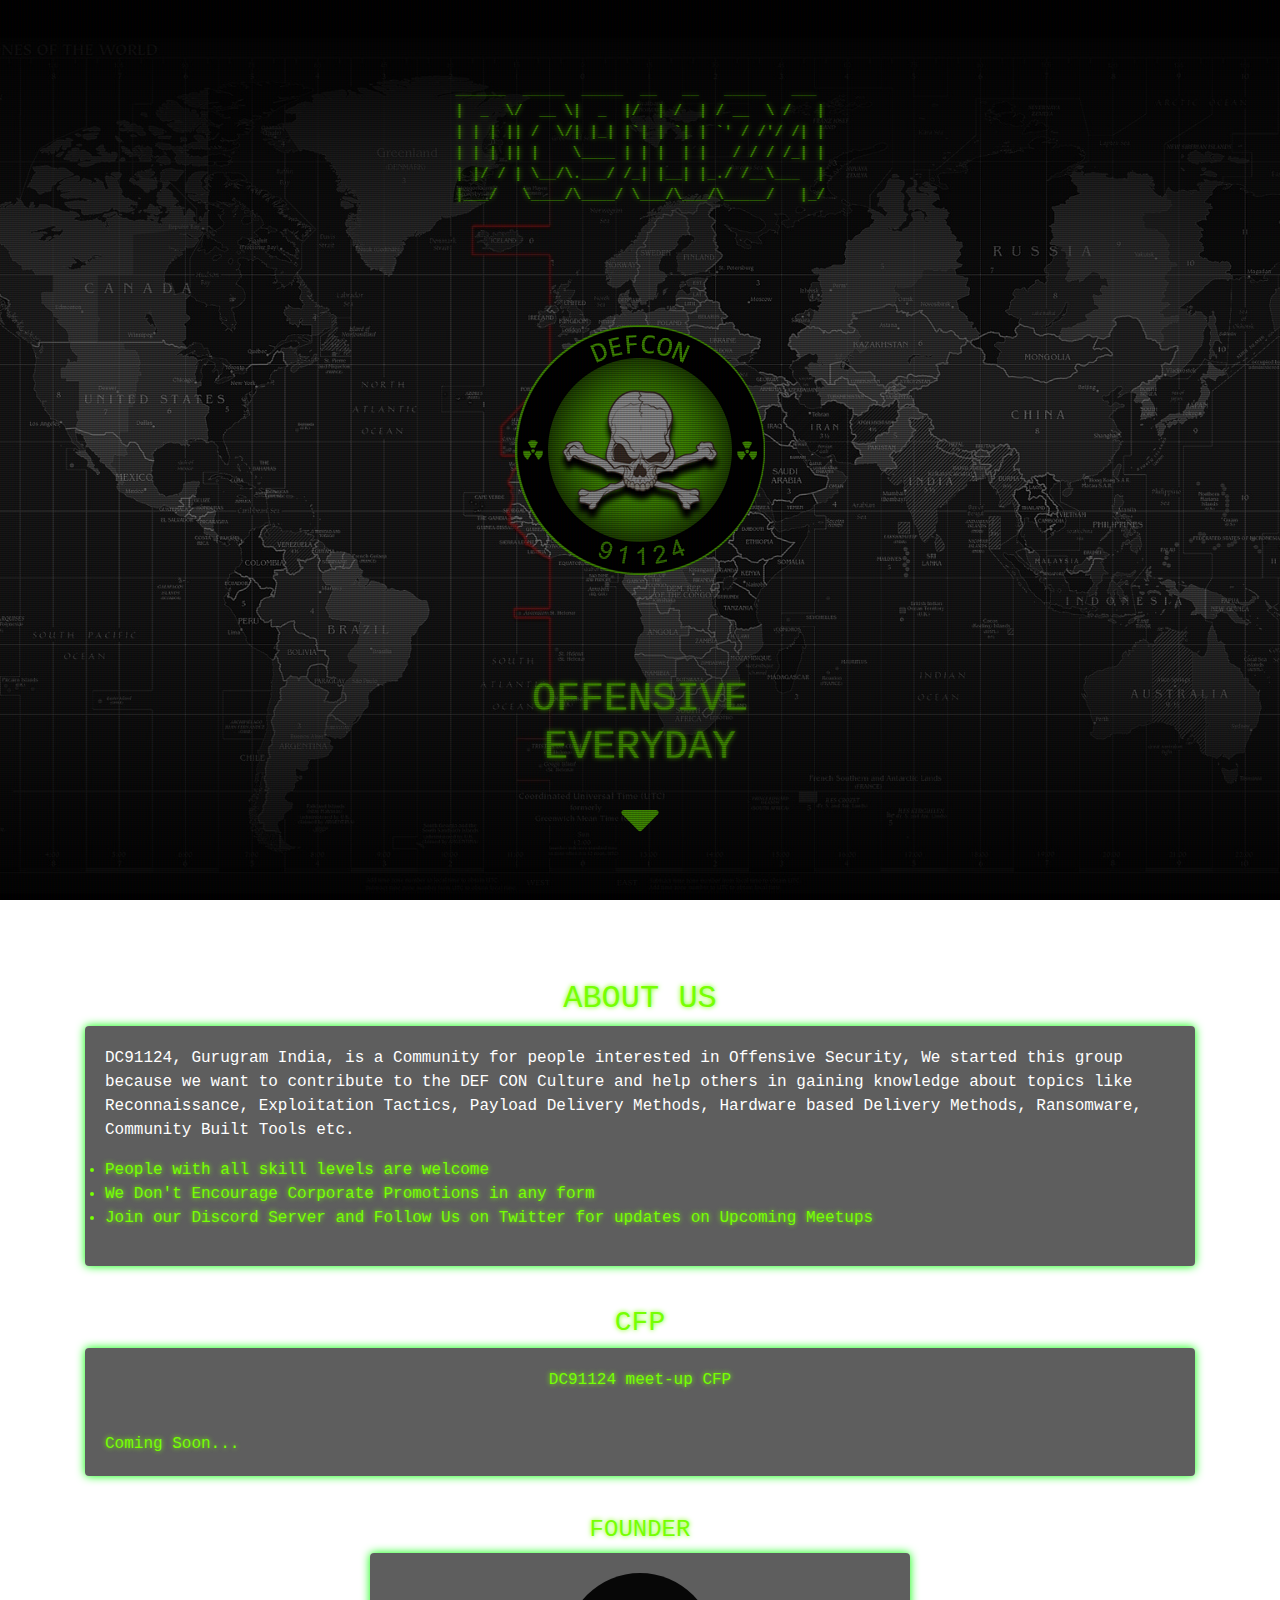
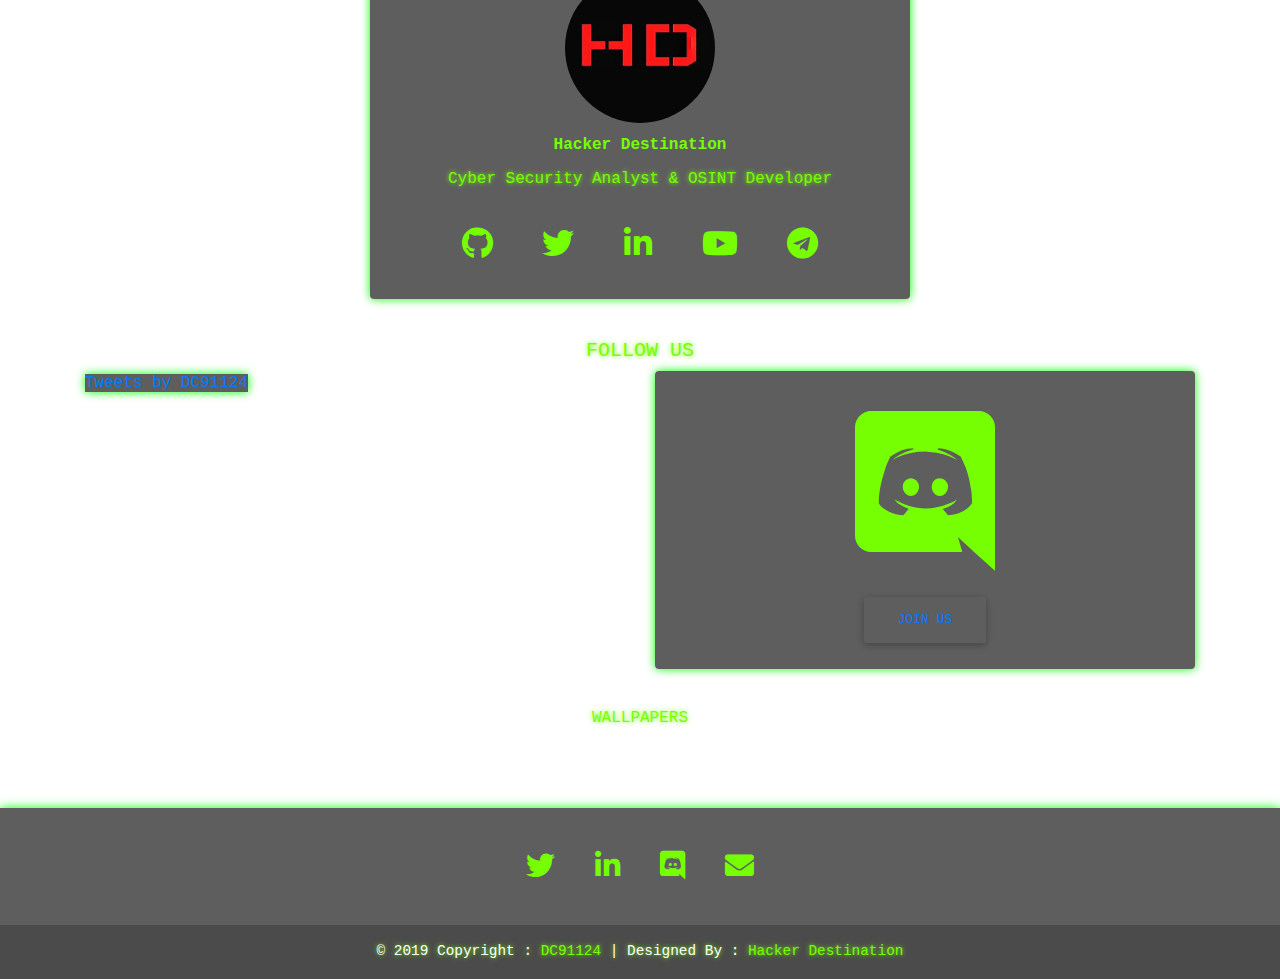
<file: index.html>
<!DOCTYPE html>
<html lang="en">
<head>
	<script async src="https://www.googletagmanager.com/gtag/js?id=UA-147989652-1"></script>
	<script>
	  window.dataLayer = window.dataLayer || [];
	  function gtag(){dataLayer.push(arguments);}
	  gtag('js', new Date());
	  gtag('config', 'UA-147989652-1');
	</script>

	<title>DC91124 | DEFCON Gurugram Group</title>
	<meta name="theme-color" content="#212121">
	<meta name="application-name" content="DC91124"/>
	<meta name="mobile-web-app-capable" content="yes">
	<meta name="msapplication-TileColor" content="#212121" />
	<meta http-equiv="Content-Type" content="text/html; charset=utf-8" />
	<meta name="viewport" content="width=device-width, initial-scale=1.0"/>

	<meta name="description" content="DC91124, Gurugram India, is a Community for people interested in Offensive Security, We started this group bacause we want to contribute to the DEF CON Culture...">
	<meta property="og:title" content="DC91124 | DEFCON Gurugram Group">
	<meta property="og:url" content="https://DC91124.org">
	<meta property="og:description" content="DC91124, Gurugram India, is a Community for people interested in Offensive Security, We started this group bacause we want to contribute to the DEF CON Culture...">
	<meta property="og:image" content="https://DC91124.org/img/og_DC91124.png">
	<meta property="og:type" content="website">

	<meta name="twitter:card" content="summary_large_image">
	<meta name="twitter:site" content="@OffcialDc91124">
	<meta name="twitter:title" content="DC91124 | DEFCON Gurugram Group">
	<meta name="twitter:description" content="DC91124, Gurugram India, is a Community for people interested in Offensive Security, We started this group bacause we want to contribute to the DEF CON Culture...">
	
	<link rel="apple-touch-icon" sizes="180x180" href="../apple-touch-icon.png">
	<link rel="icon" type="image/png" sizes="32x32" href="../favicon-32x32.png">
	<link rel="icon" type="image/png" sizes="16x16" href="../favicon-16x16.png">
	<link rel="manifest" href="../site.webmanifest">
	<link rel="mask-icon" href="../safari-pinned-tab.svg" color="#5bbad5">
	<link rel="shortcut icon" href="../favicon.ico">
	<meta name="msapplication-TileColor" content="#00a300">
	<meta name="msapplication-config" content="../browserconfig.xml">
	
	<link rel="stylesheet" href="../css/pace-theme-center-simple.min.css">
	<script src="../js/pace.min.js"></script>
	<link rel="stylesheet" href="../css/bootstrap.min.css">
	<link rel="stylesheet" href="../css/mdb.min.css">
	<link rel="stylesheet" href="../css/all.min.css">
	<link rel="stylesheet" href="../css/style.css">
</head>
<body>
	<div class="cover"></div>

	<div class="banner">
<pre class="ascii">
______  _____  _____  __   __   _____   ___ 
|  _  \/  __ \|  _  |/  | /  | / __  \ /   |
| | | || /  \/| |_| |`| | `| | `' / /'/ /| |
| | | || |    \____ | | |  | |   / / / /_| |
| |/ / | \__/\.___/ /_| |__| |_./ /__\___  |
|___/   \____/\____/ \___/\___/\_____/   |_/
</pre>
		<div class="coin">
			<div class="front_inner"></div>
			<div class="back_inner"></div>
			<div class="front"></div>
			<div class="back"></div>
		</div>
		<h1 class="term-green tagline text-center">OFFENSIVE<br>EVERYDAY</h1>
		<a class="down-action" href="#about">
			<i class="fas fa-caret-down fa-4x"></i>
		</a>
	</div>
	
	<div class="container container-margin">

		<h2 class="term-green text-center">ABOUT US</h2>
		
		<div class="card dark-transparent bgap" id="about">
			<div class="card-body">
				<p class="white-text">DC91124, Gurugram India, is a Community for people interested in Offensive Security, We started this group because we want to contribute to the DEF CON Culture and help others in gaining knowledge about topics like Reconnaissance, Exploitation Tactics, Payload Delivery Methods, Hardware based Delivery Methods, Ransomware, Community Built Tools etc.
				<br>
				<li class="term-green">People with all skill levels are welcome</li>
				<li class="term-green">We Don't Encourage Corporate Promotions in any form</li>
				<li class="term-green">Join our Discord Server and Follow Us on Twitter for updates on Upcoming Meetups</li>
			</p>
			</div>
		</div>

		<h3 class="term-green text-center">CFP</h3>

		<div class="row">
			<div class="col-sm-12 col-lg-12">
				<div class="card dark-transparent bgap">
					<div class="card-body text-center">
						<span class="term-green">DC91124 meet-up CFP</span>
					</div>
					<div class='card-body'>
						<span class="term-green">	
					<span class="term-green">Coming Soon...</span>
				</span>
			</div>
				</div>
			</div>
		</div>

		<h4 class="term-green text-center">FOUNDER</h4>
		
		<div class="row justify-content-center">
			
			<div class="col-lg-6 center col-sm-12">
				<div class="card dark-transparent bgap">
					<div class="card-body text-center">
						<a href="https://h4ck3rd3stinati0n.blogspot.com">
							<img class="profile-img green-hover" src="../img/hd.jpg" alt="Hacker Destination">
							<p class="profile-name">Hacker Destination</p>
						</a>
						<p class="term-green">Cyber Security Analyst & OSINT Developer</p>
						<a href="https://github.com/itsmehacker">
							<i class="icon fab fa-github fa-2x"></i>
						</a>
						<a href="https://twitter.com/hackerdestinat1">
							<i class="icon fab fa-twitter fa-2x"></i>
						</a>
						<a href="https://www.linkedin.com/in/hackerdestination">
							<i class="icon fab fa-linkedin-in fa-2x"></i>
						</a>
						<a href="https://www.youtube.com/channel/UCTjBL9rT8AFTGX-B5Q74RsA">
							<i class="icon fab fa-youtube fa-2x"></i>
						</a>
						<a href="https://t.me/hackerdestination01">
							<i class="icon fab fa-telegram fa-2x"></i>
						</a>
					</div>
				</div>
			</div>
		</div>
	</center>
		<h5 class="term-green text-center">FOLLOW US</h5>
		
		<div class="row">
			<div class="col-lg-6 col-sm-12 bgap">
				<a class="twitter-timeline" data-width="100%" data-height="565px" data-dnt="true" data-theme="dark" data-chrome="transparent noborders nofooter" data-link-color="#76ff03" href="https://twitter.com/OffcialDc91124?ref_src=twsrc%5Etfw">Tweets by DC91124</a> 
				<script async src="https://platform.twitter.com/widgets.js" charset="utf-8"></script> 
			</div>

			<div class="col-lg-6 col-sm-12 bgap">
				<div class="card green-outline dark-transparent discord-card">
					<div class="card-body true-center">
						<div class="container">
							<div class="row">
								<div class="col text-center">
									<i class="icon fab fa-discord fa-10x"></i>
								</div>
							</div>
							<div class="row">
								<div class="col text-center">
									<a href="https://discord.gg/Uk8WnjQ">
										<button class="btn green-btn green-hover">Join Us</button>
									</a>
								</div>
							</div>
						</div>
					</div>
				</div>
			</div>
		</div>

		<h6 class="card-title term-green text-center">WALLPAPERS</h6>
<!--
		<div class="row">
			<div class="col-sm-12 col-lg-12">
				<div onclick="location.href='https://DC91124.org/wallpapers.html'"; style="cursor: pointer;" class="card card-image wall-card green-outline dark-transparent bgap">
				</div>
			</div>
		</div>
-->
	</div>

	<footer class="page-footer font-small dark-transparent">
		<div class="container">
	    	<div class="row">
	      		<div class="col-lg-12 col-sm-12">
	        		<div class="mb-5 flex-center">
	        	  		<a href="https://twitter.com/OffcialDc91124">
	            			<i class="icon fab fa-twitter fa-2x"></i>
	          			</a>
	          			<a href="https://www.linkedin.com/company/DC91124">
	           	 			<i class="icon fab fa-linkedin-in fa-2x"></i>
	          			</a>
	          			<a href="https://discord.gg/TwAEXba">
	          				<i class="icon fab fa-discord fa-2x"></i>
	          			</a>
	          			<a href="mailto:dcg91124@gmail.com">
	          				<i class="icon fas fa-envelope fa-2x"></i>
	          			</a>
	        		</div>
	      		</div>
	    	</div>
	  	</div>
	  
	  	<div class="footer-copyright text-center py-3 term-green"><span class="white-text">© 2019 Copyright : </span>
	    	<a href="https://DC91124.org"><span class="term-green">DC91124</span></a>
	  		<span class="white-text"> | </span>
	  		<span class="white-text">Designed By : </span>
	  		</span><span class="term-green">Hacker Destination</span>
	  	</div>
	</footer>

	<script src="../js/jquery-3.4.1.min.js"></script>
	<script src="../js/bootstrap.min.js"></script>
	<script src="../js/mdb.min.js"></script>
	<script>
		Pace.on("done", function(){
		    $(".cover").fadeOut(1000);
		});
    </script>
</body>
</html>
</file>
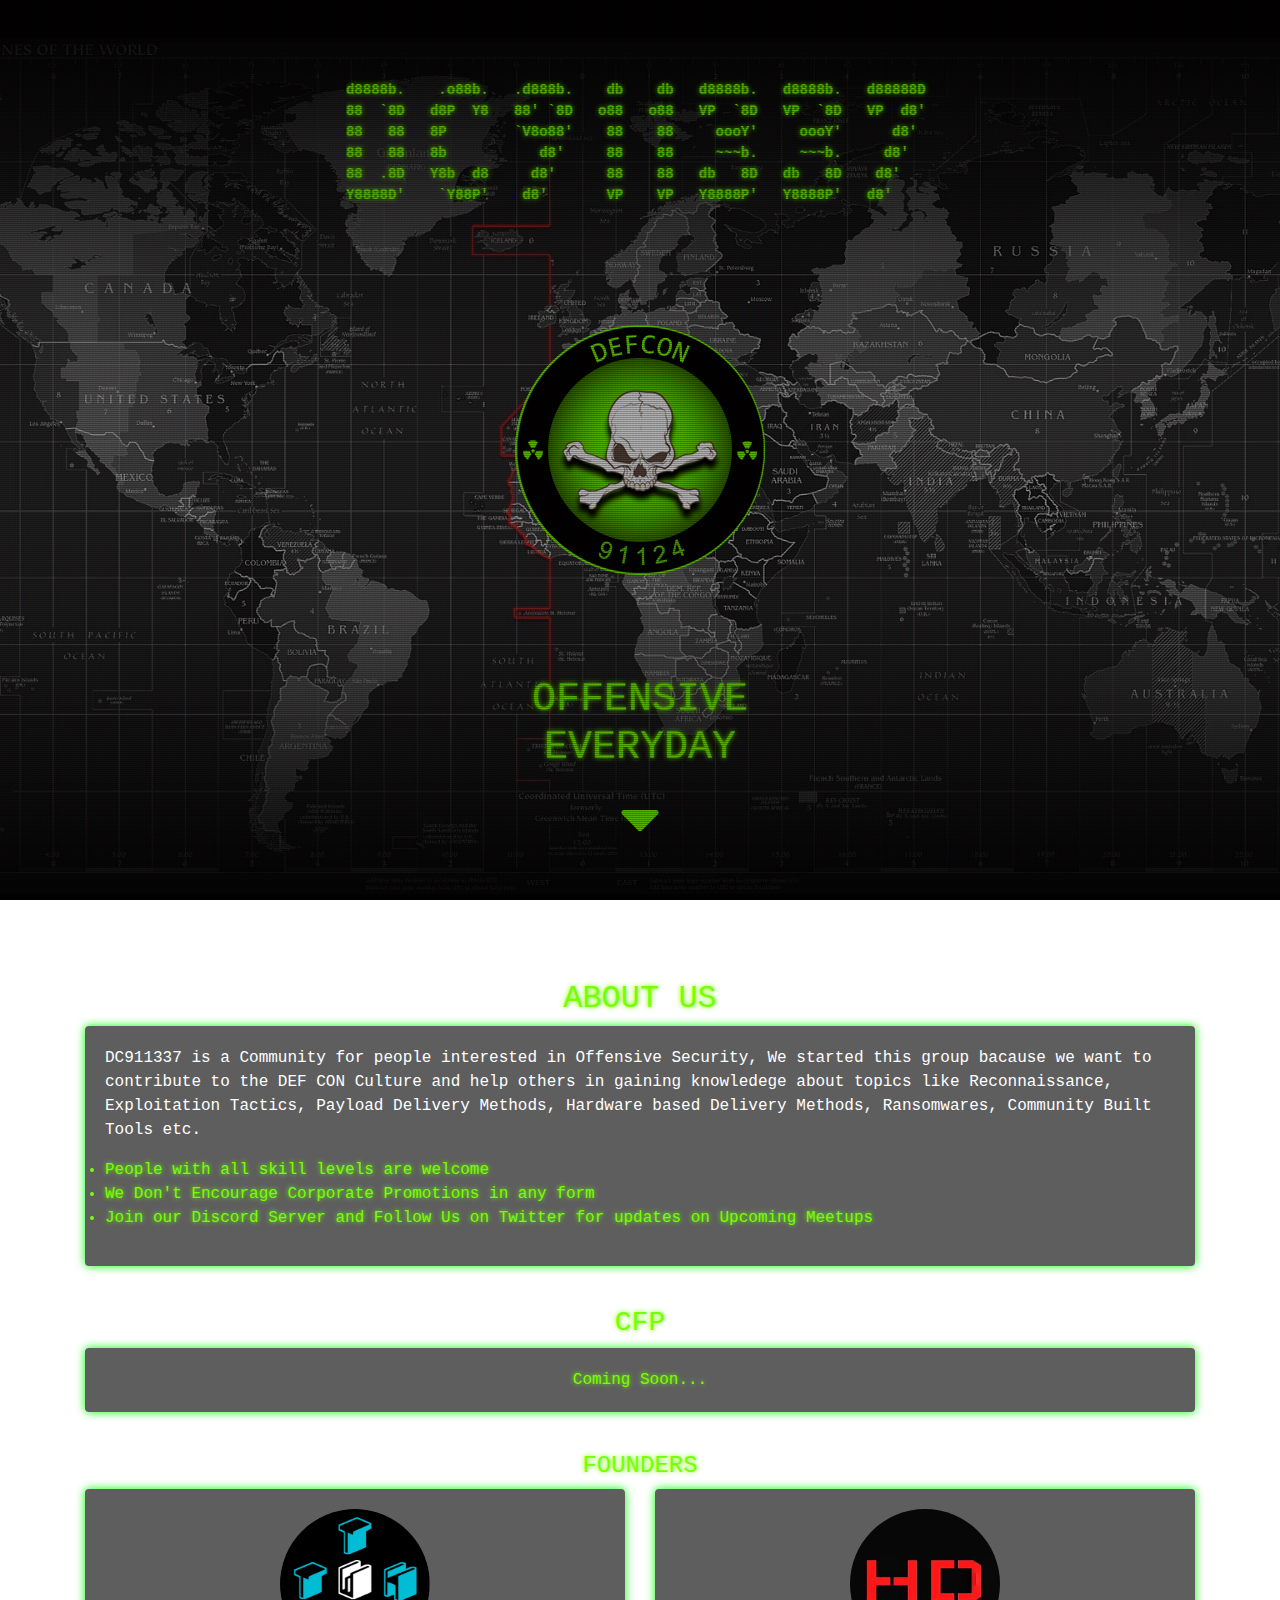
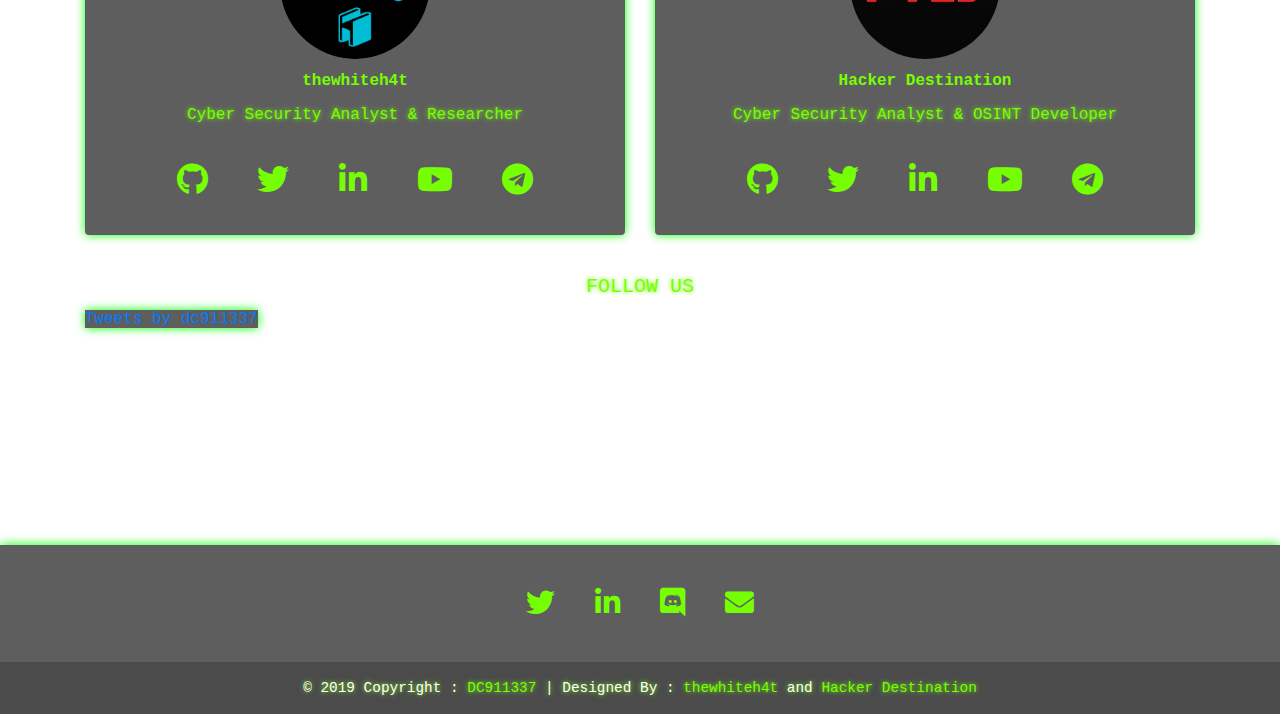
<file: dctest.html>
<!DOCTYPE html>
<html lang="en">
<head>
	<title>DEF CON Group 911337</title>
	<meta name="theme-color" content="#212121">
	<meta name="application-name" content="DC911337"/>
	<meta name="mobile-web-app-capable" content="yes">
	<meta name="msapplication-TileColor" content="#212121" />
	<meta http-equiv="Content-Type" content="text/html; charset=utf-8" />
	<meta name="viewport" content="width=device-width, initial-scale=1.0"/>

	<meta name="description" content="DC911337 is a Community for people interested in Offensive Security, We started this group bacause we want to contribute to the DEF CON Culture...">
	<meta property="og:title" content="DEF CON Group 911337">
	<meta property="og:url" content="https://dc911337.org">
	<meta property="og:description" content="DC911337 is a Community for people interested in Offensive Security, We started this group bacause we want to contribute to the DEF CON Culture...">
	<meta property="og:image" content="https://dc911337.org/img/og_dc911337.png">
	<meta property="og:type" content="website">

	<meta name="twitter:card" content="summary_large_image">
	<meta name="twitter:site" content="@dc911337">
	<meta name="twitter:creator" content="@thewhiteh4t">
	<meta name="twitter:title" content="DEF CON Group 911337">
	<meta name="twitter:description" content="DC911337 is a Community for people interested in Offensive Security, We started this group bacause we want to contribute to the DEF CON Culture...">
	<meta name="twitter:image" content="https://dc911337.org/img/og_dc911337.png">
	
	<link rel="apple-touch-icon" sizes="180x180" href="../apple-touch-icon.png">
	<link rel="icon" type="image/png" sizes="32x32" href="../favicon-32x32.png">
	<link rel="icon" type="image/png" sizes="16x16" href="../favicon-16x16.png">
	<link rel="manifest" href="../site.webmanifest">
	<link rel="mask-icon" href="../safari-pinned-tab.svg" color="#5bbad5">
	<link rel="shortcut icon" href="../favicon.ico">
	<meta name="msapplication-TileColor" content="#00a300">
	<meta name="msapplication-config" content="../browserconfig.xml">
	
	<link rel="stylesheet" href="../css/pace-theme-center-simple.min.css">
	<script src="../js/pace.min.js"></script>
	<link rel="stylesheet" href="../css/bootstrap.min.css">
	<link rel="stylesheet" href="../css/mdb.min.css">
	<link rel="stylesheet" href="../css/all.min.css">
	<link rel="stylesheet" href="../css/style.css">
</head>
<body>
	<div class="cover"></div>

	<div class="banner">
<pre>
d8888b.    .o88b.   .d888b.    db    db   d8888b.   d8888b.   d88888D 
88  `8D   d8P  Y8   88' `8D   o88   o88   VP  `8D   VP  `8D   VP  d8' 
88   88   8P        `V8o88'    88    88     oooY'     oooY'      d8'  
88   88   8b           d8'     88    88     ~~~b.     ~~~b.     d8'   
88  .8D   Y8b  d8     d8'      88    88   db   8D   db   8D    d8'    
Y8888D'    `Y88P'    d8'       VP    VP   Y8888P'   Y8888P'   d8'
</pre>
		<div class="coin">
			<div class="front_inner"></div>
			<div class="back_inner"></div>
			<div class="front"></div>
			<div class="back"></div>
		</div>
		<h1 class="term-green tagline text-center">OFFENSIVE<br>EVERYDAY</h1>
		<a class="down-action" href="#about">
			<i class="fas fa-caret-down fa-4x"></i>
		</a>
	</div>
	
	<div class="container container-margin">

		<h2 class="term-green text-center">ABOUT US</h2>
		
		<div class="card dark-transparent bgap" id="about">
			<div class="card-body">
				<p class="white-text">DC911337 is a Community for people interested in Offensive Security, We started this group bacause we want to contribute to the DEF CON Culture and help others in gaining knowledege about topics like Reconnaissance, Exploitation Tactics, Payload Delivery Methods, Hardware based Delivery Methods, Ransomwares, Community Built Tools etc.
				<br>
				<li class="term-green">People with all skill levels are welcome</li>
				<li class="term-green">We Don't Encourage Corporate Promotions in any form</li>
				<li class="term-green">Join our Discord Server and Follow Us on Twitter for updates on Upcoming Meetups</li>
			</p>
			</div>
		</div>

		<h3 class="term-green text-center">CFP</h3>

		<div class="row">
			<div class="col-sm-12 col-lg-12">
				<div class="card dark-transparent bgap">
					<div class="card-body text-center">
						<span class="term-green">Coming Soon...</span>
					</div>
				</div>
			</div>
		</div>

		<h4 class="term-green text-center">FOUNDERS</h4>
		
		<div class="row">
			<div class="col-lg-6 col-sm-12">
				<div class="card dark-transparent bgap">
					<div class="card-body text-center">
						<a href="https://thewhiteh4t.github.io">
							<img class="profile-img green-hover" src="../img/twh.png" alt="thewhiteh4t">
							<p class="profile-name">thewhiteh4t</p>
						</a>
						<p class="term-green">Cyber Security Analyst & Researcher</p>
						<a href="https://github.com/thewhiteh4t">
							<i class="icon fab fa-github fa-2x"></i>
						</a>
						<a href="https://twitter.com/thewhiteh4t">
							<i class="icon fab fa-twitter fa-2x"></i>
						</a>
						<a href="https://www.linkedin.com/in/lohityapushkar/">
							<i class="icon fab fa-linkedin-in fa-2x"></i>
						</a>
						<a href="https://www.youtube.com/c/thewhiteh4t">
							<i class="icon fab fa-youtube fa-2x"></i>
						</a>
						<a href="https://t.me/thewhiteh4t">
							<i class="icon fab fa-telegram fa-2x"></i>
						</a>
					</div>
				</div>
			</div>
			<div class="col-lg-6 col-sm-12">
				<div class="card dark-transparent bgap">
					<div class="card-body text-center">
						<a href="https://h4ck3rd3stinati0n.blogspot.com">
							<img class="profile-img green-hover" src="../img/hd.jpg" alt="Hacker Destination">
							<p class="profile-name">Hacker Destination</p>
						</a>
						<p class="term-green">Cyber Security Analyst & OSINT Developer</p>
						<a href="https://github.com/itsmehacker">
							<i class="icon fab fa-github fa-2x"></i>
						</a>
						<a href="https://twitter.com/hackerdestinat1">
							<i class="icon fab fa-twitter fa-2x"></i>
						</a>
						<a href="https://www.linkedin.com/in/hackerdestination">
							<i class="icon fab fa-linkedin-in fa-2x"></i>
						</a>
						<a href="https://www.youtube.com/channel/UCTjBL9rT8AFTGX-B5Q74RsA">
							<i class="icon fab fa-youtube fa-2x"></i>
						</a>
						<a href="https://t.me/hackerdestination01">
							<i class="icon fab fa-telegram fa-2x"></i>
						</a>
					</div>
				</div>
			</div>
		</div>

		<h5 class="term-green text-center">FOLLOW US</h5>
		
		<div class="row">
			<div class="col-lg-6 col-sm-12">
				<a class="twitter-timeline" data-dnt="true" data-theme="dark" data-link-color="#76ff03" href="https://twitter.com/dc911337?ref_src=twsrc%5Etfw">Tweets by dc911337</a> 
				<script async src="https://platform.twitter.com/widgets.js" charset="utf-8"></script> 
			</div>

			<div class="col-lg-6 col-sm-12">
				<iframe src="https://discordapp.com/widget?id=594705948715646996&theme=dark" width="100%" height="100%" allowtransparency="true" frameborder="0"></iframe>
			</div>
		</div>

	</div>

	<footer class="page-footer font-small dark-transparent">
		<div class="container">
	    	<div class="row">
	      		<div class="col-lg-12 col-sm-12">
	        		<div class="mb-5 flex-center">
	        	  		<a href="https://twitter.com/dc911337">
	            			<i class="icon fab fa-twitter fa-2x"></i>
	          			</a>
	          			<a href="#!">
	           	 			<i class="icon fab fa-linkedin-in fa-2x"></i>
	          			</a>
	          			<a href="https://discord.gg/TwAEXba">
	          				<i class="icon fab fa-discord fa-2x"></i>
	          			</a>
	          			<a href="mailto:dcg911337@gmail.com">
	          				<i class="icon fas fa-envelope fa-2x"></i>
	          			</a>
	        		</div>
	      		</div>
	    	</div>
	  	</div>
	  
	  	<div class="footer-copyright text-center py-3 term-green"><span class="white-text">© 2019 Copyright : </span>
	    	<a href="https://dc911337.org"><span class="term-green">DC911337</span></a>
	  		<span class="white-text"> | </span>
	  		<span class="white-text">Designed By : </span>
	  		<span class="term-green">thewhiteh4t</span><span class="white-text"> and </span><span class="term-green">Hacker Destination</span>
	  	</div>
	</footer>

	<script src="../js/jquery-3.4.1.min.js"></script>
	<script src="../js/bootstrap.min.js"></script>
	<script src="../js/mdb.min.js"></script>
	<script>
		Pace.on("done", function(){
		    $(".cover").fadeOut(1000);
		});
    </script>
</body>
</html>
</file>
<file: css/style.css>
html { height: 100vh; scroll-behavior: smooth; background: url('../img/cyber-min.png') fixed; background-position: center; background-repeat: no-repeat; background-size: cover; }
body { height: 100vh; background-color: #212121; font-family: monospace; }
a { outline: 0; }
.cover { position: fixed; left: 0px; top: 0px; width: 100%; height: 100%; z-index: 1999; background-color: #000000; }
.container-margin { margin-top: 80px; margin-bottom: 80px; }
.container-margin-2 { margin-top: 140px; margin-bottom: 40px; }
.green-hover:hover { box-shadow: 0 0px 30px rgba(0,255,0,1); transition: box-shadow 0.1s ease-in-out; }
.bgap { margin-bottom: 40px; }
.mid { display: flex; align-items: center; justify-content: center; }
.fix { padding-top: 120px; }
.dark-transparent { background-color: rgba(25, 25, 25, 0.7); box-shadow: 0 0 10px rgba(0,255,0,1);}
.banner { height: 100vh; background-image: url('../img/map.jpg'); background-position: center; background-repeat: no-repeat; background-size: cover; perspective: 1000px; display: flex; align-items: center; justify-content: center; }
@keyframes rotation { 0% {transform: rotate3d(0, 1, 0, 0deg);} 50% {transform: rotate3d(0, 1, 0, 180deg);} 100% {transform: rotate3d(0, 1, 0, 360deg);}}

pre { position: absolute; top: 0; left:50%; transform: translate(-50%); margin-top: 80px; font-weight: 900; color: #76ff03; text-shadow: 0px 0px 5px #76FF03; }
@media only screen and (max-width: 600px) { pre { font-size: 8px; }}

.down-action { position: absolute; bottom: 50px; color: #76FF03; }

.coin {    
    position: relative;
    width: 250px;
    height: 250px;
    animation-name: rotation; animation-iteration-count: infinite; animation-timing-function: linear; animation-duration: 7s; transform: rotateY(0deg); transform-style: preserve-3d; outline: 1px solid transparent;
    will-change: transform;
}

.coin:after {
    bottom: 0;
    content: '';
    left: 120px;
    position: absolute;
    top: 0;
    width: 8px;
    padding: 5px;    
    transform: rotateY(-90deg);
    transform-origin: 100% 50%;
    background-color: #76ff03;
}

.front, .back {
  background-image: url("../img/defcon_logo_green.png");
  background-size: 100% 100%;
  width: 100%;
  height: 100%;
  border-radius: 50%;
}

.back {
   position: absolute;
   top: 0;   
   transform: translateZ(-10px) rotateY(-180deg);
   will-change: transform;
}

.front_inner, .back_inner {
    border-radius: 50%; 
    position: absolute;
    left: 0;
    top: 0;
    height: 100%;
    width: 100%;
    background-color: #76FF03;
}

.front_inner {       
    transform: translateZ(-1px);
    will-change: transform;
}

.back_inner {
    transform: translateZ(-9px);
    will-change: transform;
}

@keyframes flicker {
  0% {
    opacity: 0.27861;
  }
  5% {
    opacity: 0.34769;
  }
  10% {
    opacity: 0.23604;
  }
  15% {
    opacity: 0.90626;
  }
  20% {
    opacity: 0.18128;
  }
  25% {
    opacity: 0.83891;
  }
  30% {
    opacity: 0.65583;
  }
  35% {
    opacity: 0.67807;
  }
  40% {
    opacity: 0.26559;
  }
  45% {
    opacity: 0.84693;
  }
  50% {
    opacity: 0.96019;
  }
  55% {
    opacity: 0.08594;
  }
  60% {
    opacity: 0.20313;
  }
  65% {
    opacity: 0.71988;
  }
  70% {
    opacity: 0.53455;
  }
  75% {
    opacity: 0.37288;
  }
  80% {
    opacity: 0.71428;
  }
  85% {
    opacity: 0.70419;
  }
  90% {
    opacity: 0.7003;
  }
  95% {
    opacity: 0.36108;
  }
  100% {
    opacity: 0.24387;
  }
}

body::after {
  content: " ";
  display: block;
  position: fixed;
  top: 0;
  left: 0;
  bottom: 0;
  right: 0;
  background: rgba(33, 33, 33, 0.1);
  opacity: 0;
  z-index: 2;
  pointer-events: none;
  animation: flicker 1s infinite;
}
body::before {
  content: " ";
  display: block;
  position: fixed;
  top: 0;
  left: 0;
  bottom: 0;
  right: 0;
  background: linear-gradient(rgba(33, 33, 33, 0) 50%, rgba(0, 0, 0, 0.25) 50%), linear-gradient(90deg, rgba(255, 0, 0, 0.06), rgba(0, 255, 0, 0.02), rgba(0, 0, 255, 0.06));
  z-index: 2;
  background-size: 100% 2px, 3px 100%;
  pointer-events: none;
}

.icon { margin: 20px; color: #76FF03; }
.term-green { color: #76FF03; text-shadow: 0px 0px 5px #76FF03; }
.green-outline { box-shadow: 0 0 10px rgba(0,255,0,1); }
.profile-card { display: flex; justify-content: center; }
.profile-img { border-radius: 50%; width: 150px; height: 150px; }
.profile-name { color: #76FF03; font-weight: 700; margin: 10px; }
.tagline { position: absolute; bottom: 120px; }
.social-card { height: 565px; width: 100%; box-shadow: 0 0 10px rgba(0,255,0,1); }
.twitter-timeline { height: 565px !important; width: 100% !important; background-color: rgba(25, 25, 25, 0.7) !important; box-shadow: 0 0 10px rgba(0,255,0,1); border-radius: 0px; }
</file>
